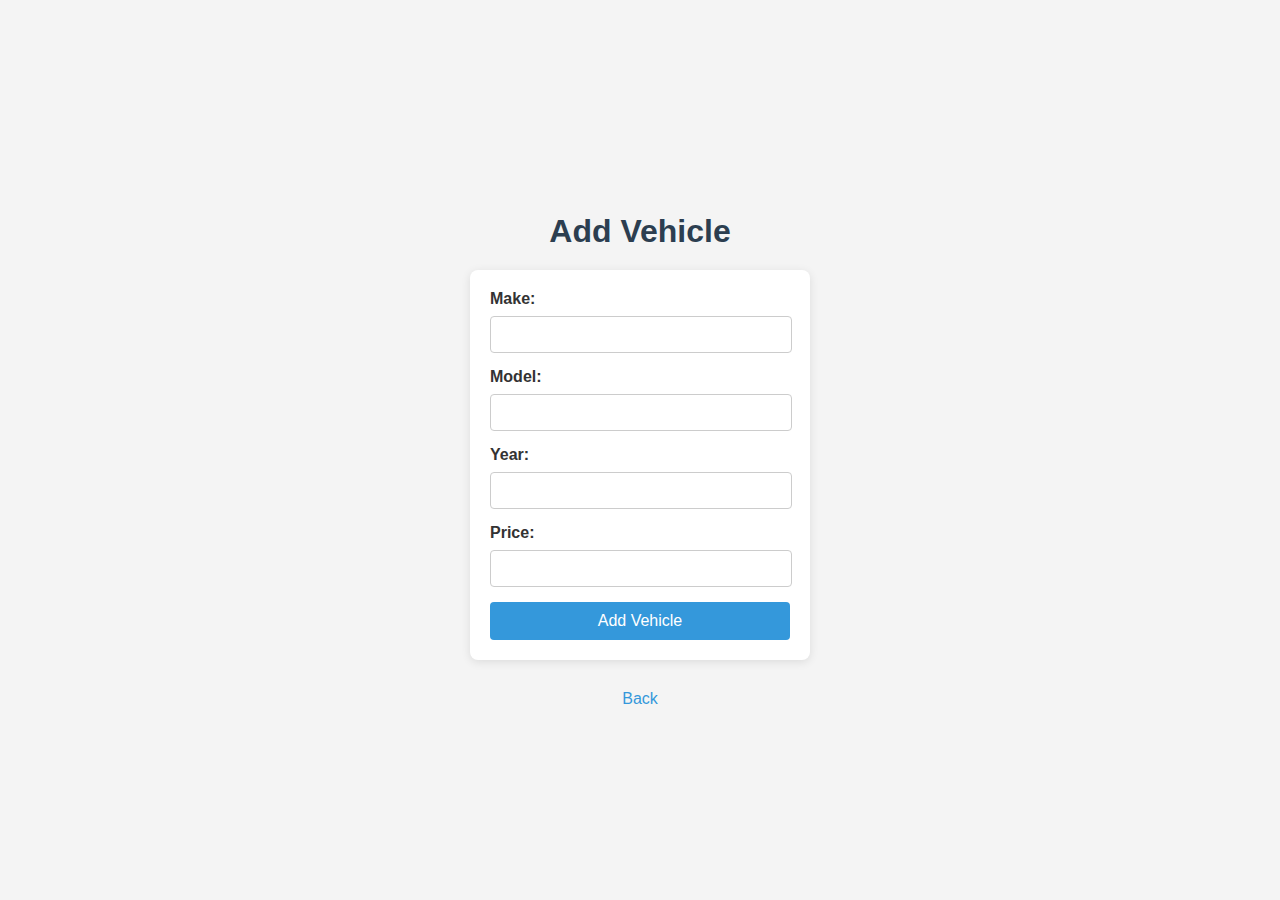
<file: add_vehicle.html>
<!DOCTYPE html>
<html lang="en">
<head>
    <meta charset="UTF-8">
    <meta name="viewport" content="width=device-width, initial-scale=1.0">
    <title>Add Vehicle</title>
    <style>
        body {
            font-family: Arial, sans-serif;
            background-color: #f4f4f4;
            color: #333;
            display: flex;
            justify-content: center;
            align-items: center;
            height: 100vh;
            margin: 0;
            flex-direction: column; /* Center content vertically */
        }

        h1 {
            margin-bottom: 20px;
            color: #2c3e50;
            text-align: center; /* Center the title */
        }

        form {
            background: #fff;
            padding: 20px;
            border-radius: 8px;
            box-shadow: 0 2px 10px rgba(0, 0, 0, 0.1);
            width: 300px;
            text-align: left;
            margin-bottom: 20px; /* Add space below the form */
        }

        label {
            margin-bottom: 8px;
            display: block;
            font-weight: bold;
        }

        input[type="text"],
        input[type="number"] {
            width: calc(100% - 20px);
            padding: 10px;
            margin-bottom: 15px;
            border: 1px solid #ccc;
            border-radius: 4px;
            transition: border-color 0.3s;
        }

        input[type="text"]:focus,
        input[type="number"]:focus {
            border-color: #3498db;
            outline: none;
        }

        input[type="submit"] {
            background-color: #3498db;
            color: #fff;
            border: none;
            padding: 10px;
            border-radius: 4px;
            cursor: pointer;
            width: 100%;
            font-size: 16px;
        }

        input[type="submit"]:hover {
            background-color: #2980b9;
        }

        a {
            display: inline-block;
            margin-top: 10px;
            color: #3498db;
            text-decoration: none;
        }

        a:hover {
            text-decoration: underline;
        }
    </style>
</head>
<body>
    <h1>Add Vehicle</h1>
    <form method="POST">
        <label for="make">Make:</label>
        <input type="text" name="make" required>
        <br>
        <label for="model">Model:</label>
        <input type="text" name="model" required>
        <br>
        <label for="year">Year:</label>
        <input type="number" name="year" required>
        <br>
        <label for="price">Price:</label>
        <input type="number" step="0.01" name="price" required>
        <br>
        <input type="submit" value="Add Vehicle">
    </form>
    <a href="{{ url_for('index') }}">Back</a>
</body>
</html>
</file>
